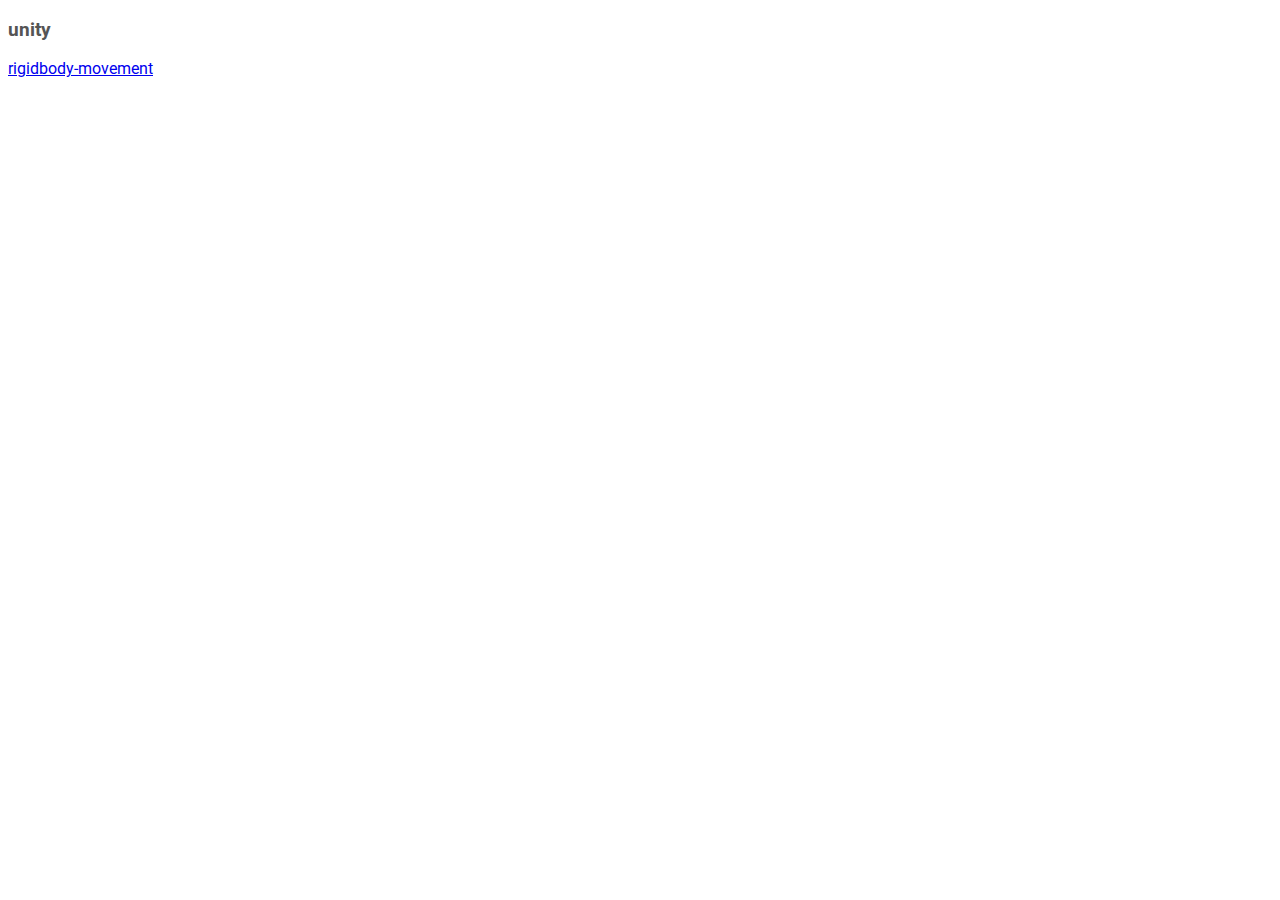
<file: docs/index.html>
<!DOCTYPE html>
<html lang="en">
<head>
  <meta charset="utf-8" />
  <title>Dev Guides</title>
  <link rel="stylesheet" href="https://fonts.googleapis.com/css2?family=Roboto:wght@400;700&family=Hack&display=swap">
  <link rel="stylesheet" href="styles.css">
  <link rel="stylesheet" href="prism.css">
  <script defer src="prism.js"></script>
</head>
<body>
<h3>unity</h3><a href="rigidbody-movement.html">rigidbody-movement</a>

</body>
</html>
</file>
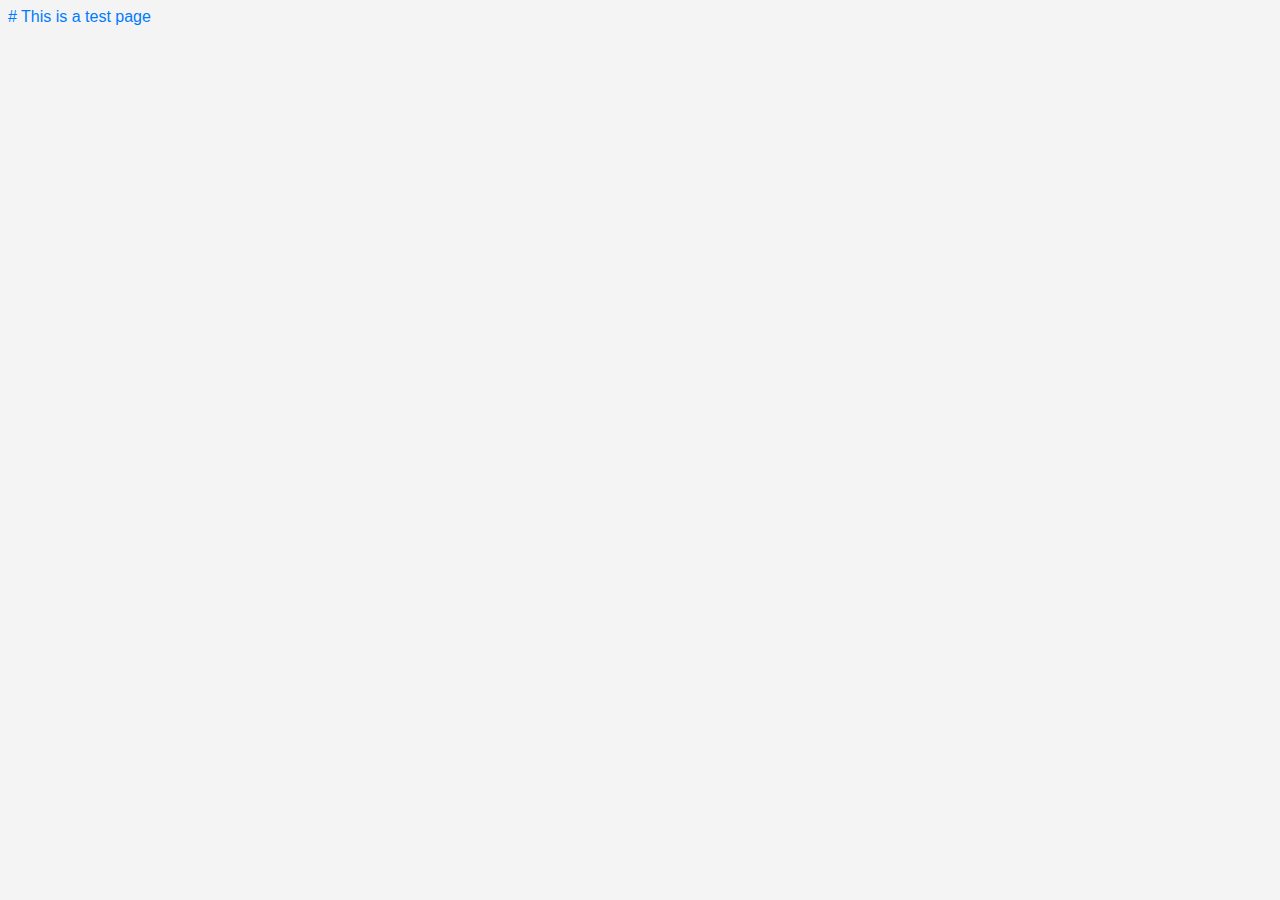
<file: public/index.html>
<!DOCTYPE html>
<html lang="en">
<head>
  <meta charset="utf-8" />
  <title>My Great Site</title>
  <link rel="stylesheet" href="styles.css">
</head>
<body>
<a href="test.html"># This is a test page
</a>
</body>
</html>
</file>
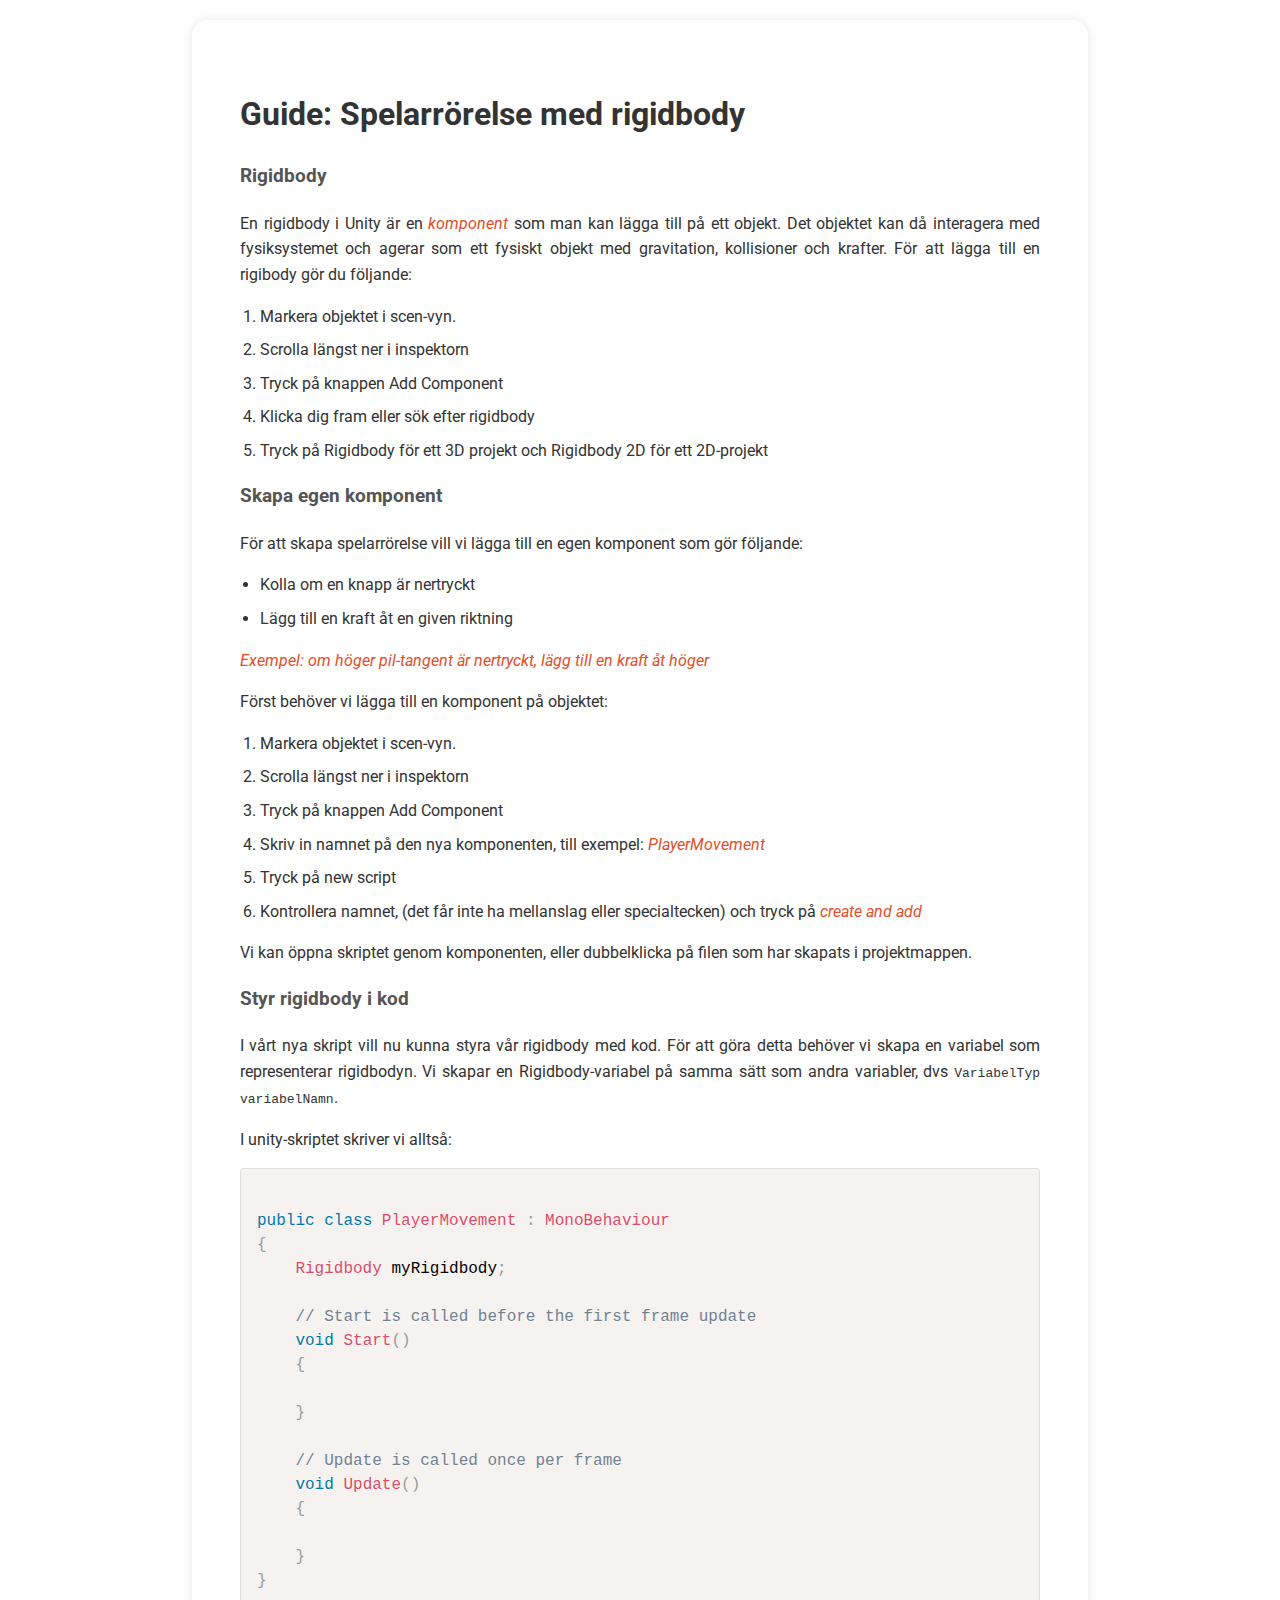
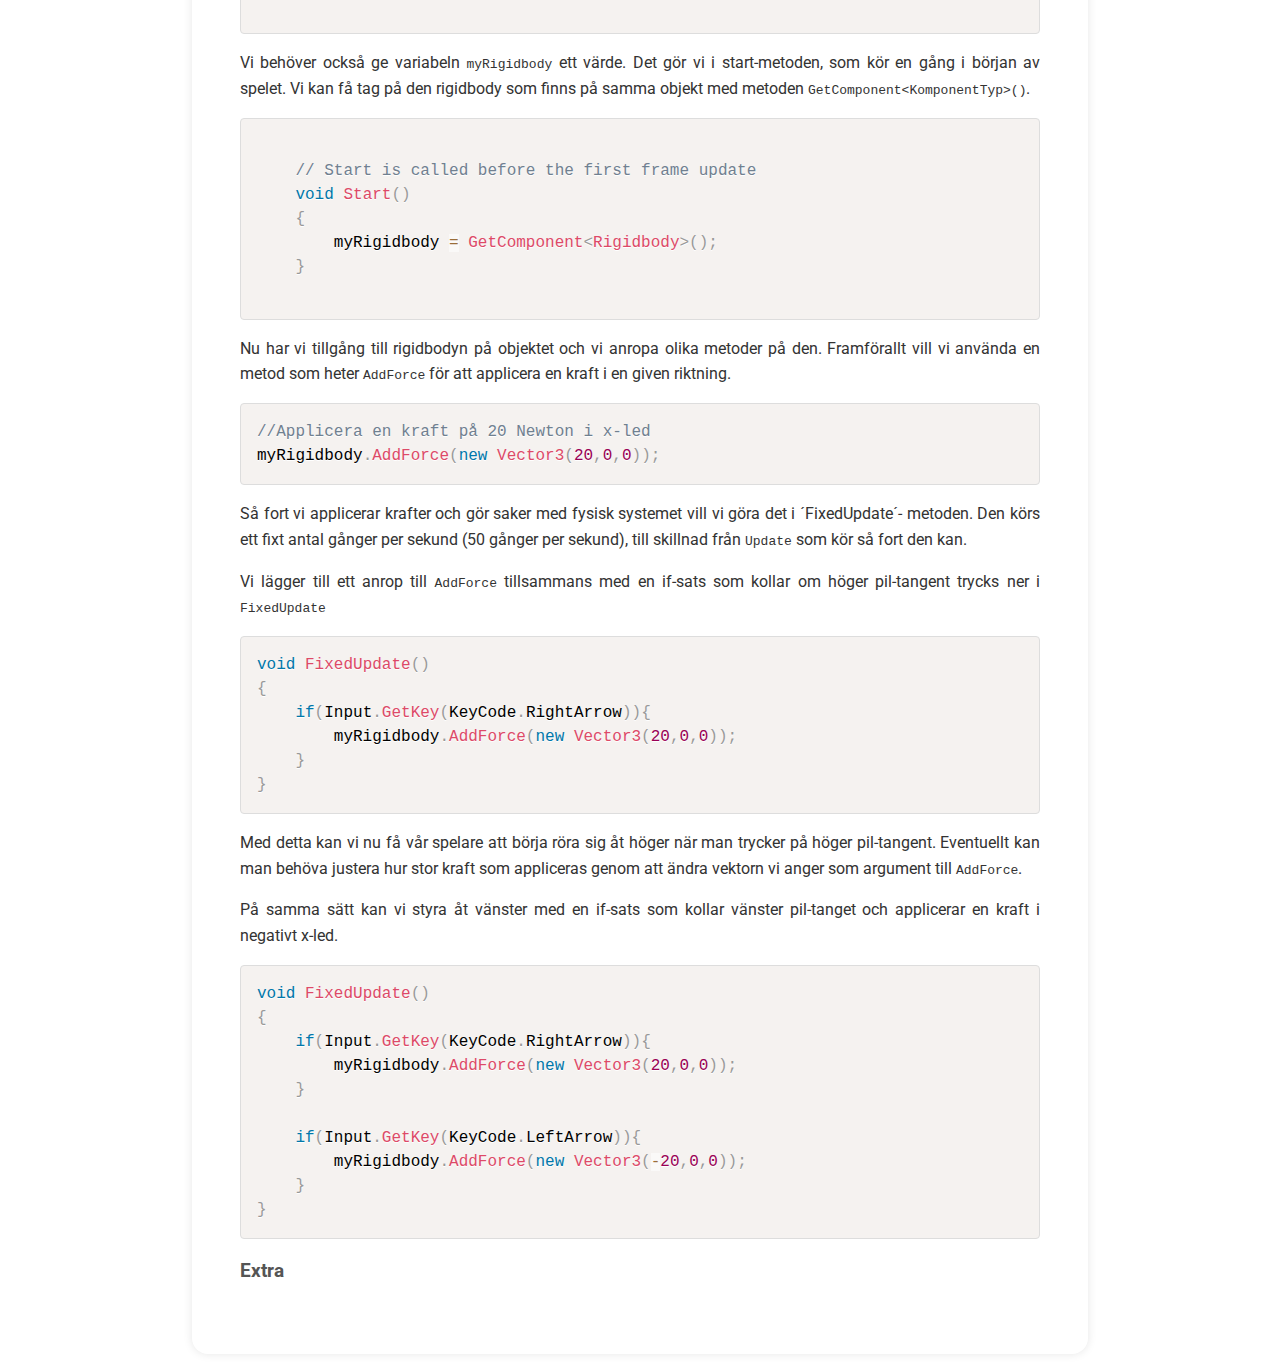
<file: docs/rigidbody-movement.html>
<!DOCTYPE html>
<html lang="en">
<head>
  <meta charset="utf-8" />
  <title>Dev Guides</title>
  <link rel="stylesheet" href="https://fonts.googleapis.com/css2?family=Roboto:wght@400;700&family=Hack&display=swap">
  <link rel="stylesheet" href="styles.css">
  <link rel="stylesheet" href="prism.css">
  <script defer src="prism.js"></script>
</head>
<body>
<div class="guide"><h1>Guide: Spelarrörelse med rigidbody</h1>
<h3>Rigidbody</h3>
<p>En rigidbody i Unity är en <em>komponent</em> som man kan lägga till på ett objekt. Det objektet kan då interagera med fysiksystemet och agerar som ett fysiskt objekt med gravitation, kollisioner och krafter. För att lägga till en rigibody gör du följande:</p>
<ol>
<li>Markera objektet i scen-vyn.</li>
<li>Scrolla längst ner i inspektorn</li>
<li>Tryck på knappen Add Component</li>
<li>Klicka dig fram eller sök efter rigidbody</li>
<li>Tryck på Rigidbody för ett 3D projekt och Rigidbody 2D för ett 2D-projekt</li>
</ol>
<h3>Skapa egen komponent</h3>
<p>För att skapa spelarrörelse vill vi lägga till en egen komponent som gör följande:</p>
<ul>
<li>Kolla om en knapp är nertryckt</li>
<li>Lägg till en kraft åt en given riktning</li>
</ul>
<p><em>Exempel: om höger pil-tangent är nertryckt, lägg till en kraft åt höger</em></p>
<p>Först behöver vi lägga till en komponent på objektet:</p>
<ol>
<li>Markera objektet i scen-vyn.</li>
<li>Scrolla längst ner i inspektorn</li>
<li>Tryck på knappen Add Component</li>
<li>Skriv in namnet på den nya komponenten, till exempel: <em>PlayerMovement</em></li>
<li>Tryck på new script</li>
<li>Kontrollera namnet, (det får inte ha mellanslag eller specialtecken) och tryck på <em>create and add</em></li>
</ol>
<p>Vi kan öppna skriptet genom komponenten, eller dubbelklicka på filen som har skapats i projektmappen.</p>
<h3>Styr rigidbody i kod</h3>
<p>I vårt nya skript vill nu kunna styra vår rigidbody med kod. För att göra detta behöver vi skapa en variabel som representerar rigidbodyn. Vi skapar en Rigidbody-variabel på samma sätt som andra variabler, dvs <code>VariabelTyp variabelNamn</code>.</p>
<p>I unity-skriptet skriver vi alltså:</p>
<pre><code class="language-csharp">
public class PlayerMovement : MonoBehaviour
{
    Rigidbody myRigidbody;

    // Start is called before the first frame update
    void Start()
    {

    }

    // Update is called once per frame
    void Update()
    {

    }
}

</code></pre>
<p>Vi behöver också ge variabeln <code>myRigidbody</code> ett värde. Det gör vi i start-metoden, som kör en gång i början av spelet. Vi kan få tag på den rigidbody som finns på samma objekt med metoden <code>GetComponent&lt;KomponentTyp&gt;()</code>.</p>
<pre><code class="language-csharp">
    // Start is called before the first frame update
    void Start()
    {
        myRigidbody = GetComponent&lt;Rigidbody&gt;();
    }

</code></pre>
<p>Nu har vi tillgång till rigidbodyn på objektet och vi anropa olika metoder på den. Framförallt vill vi använda en metod som heter <code>AddForce</code> för att applicera en kraft i en given riktning. </p>
<pre><code class="language-csharp">//Applicera en kraft på 20 Newton i x-led
myRigidbody.AddForce(new Vector3(20,0,0));
</code></pre>
<p>Så fort vi applicerar krafter och gör saker med fysisk systemet vill vi göra det i ´FixedUpdate´- metoden. Den körs ett fixt antal gånger per sekund (50 gånger per sekund), till skillnad från <code>Update</code> som kör så fort den kan.</p>
<p>Vi lägger till ett anrop till <code>AddForce</code> tillsammans med en if-sats som kollar om höger pil-tangent trycks ner i <code>FixedUpdate</code></p>
<pre><code class="language-csharp">void FixedUpdate()
{
    if(Input.GetKey(KeyCode.RightArrow)){
        myRigidbody.AddForce(new Vector3(20,0,0));
    }
}
</code></pre>
<p>Med detta kan vi nu få vår spelare att börja röra sig åt höger när man trycker på höger pil-tangent. Eventuellt kan man behöva justera hur stor kraft som appliceras genom att ändra vektorn vi anger som argument till <code>AddForce</code>.</p>
<p>På samma sätt kan vi styra åt vänster med en if-sats som kollar vänster pil-tanget och applicerar en kraft i negativt x-led.</p>
<pre><code class="language-csharp">void FixedUpdate()
{
    if(Input.GetKey(KeyCode.RightArrow)){
        myRigidbody.AddForce(new Vector3(20,0,0));
    }

    if(Input.GetKey(KeyCode.LeftArrow)){
        myRigidbody.AddForce(new Vector3(-20,0,0));
    } 
}
</code></pre>
<h3>Extra</h3></div>

</body>
</html>
</file>
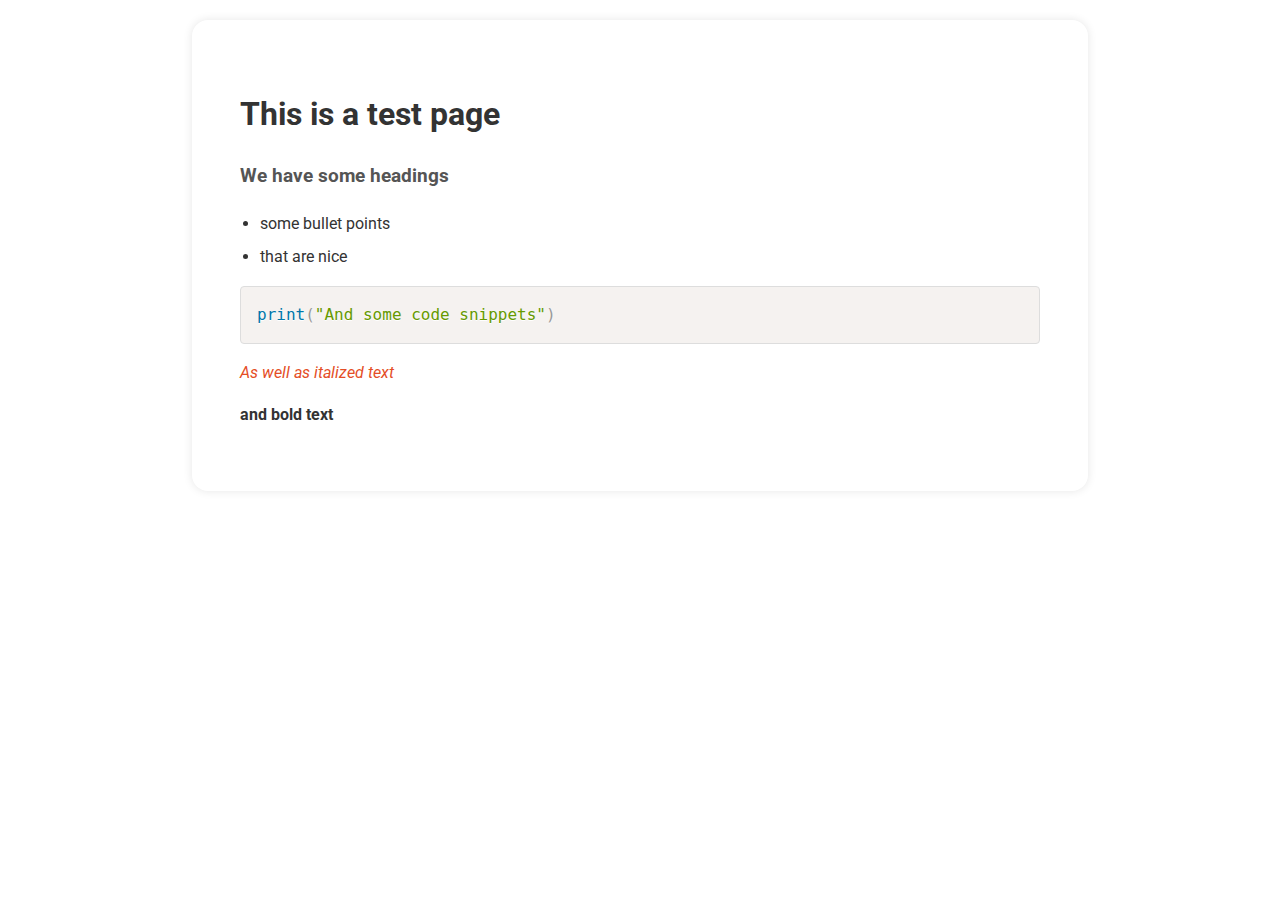
<file: docs/test.html>
<!DOCTYPE html>
<html lang="en">
<head>
  <meta charset="utf-8" />
  <title>Dev Guides</title>
  <link rel="stylesheet" href="https://fonts.googleapis.com/css2?family=Roboto:wght@400;700&family=Hack&display=swap">
  <link rel="stylesheet" href="styles.css">
  <link rel="stylesheet" href="prism.css">
  <script defer src="prism.js"></script>
</head>
<body>
<div class="guide"><h1>This is a test page</h1>
<h3>We have some headings</h3>
<ul>
<li>some bullet points</li>
<li>that are nice</li>
</ul>
<pre><code class="language-python">print(&quot;And some code snippets&quot;)
</code></pre>
<p><em>As well as italized text</em></p>
<p><strong>and bold text</strong></p></div>

</body>
</html>
</file>
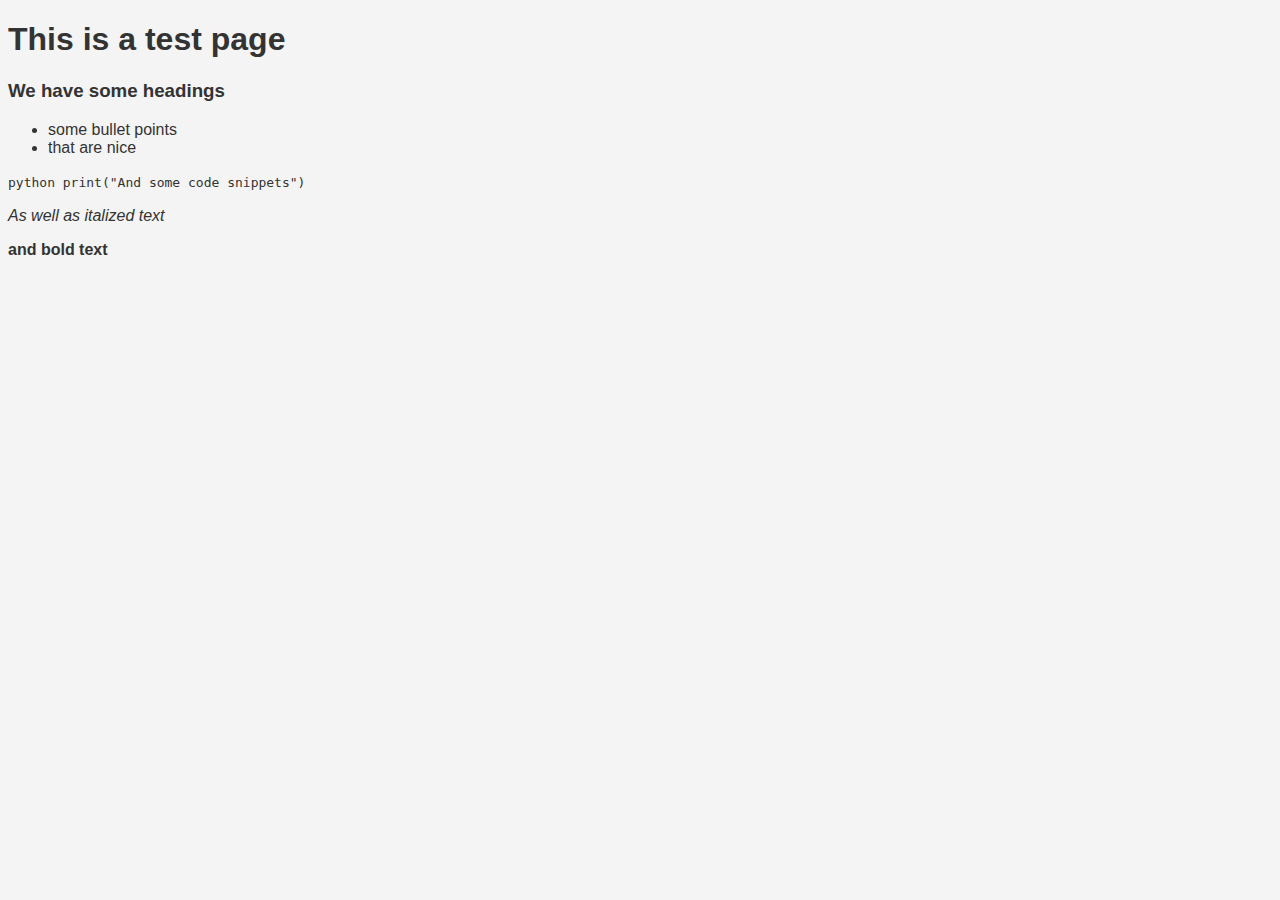
<file: public/test.html>
<!DOCTYPE html>
<html lang="en">
<head>
  <meta charset="utf-8" />
  <title>My Great Site</title>
  <link rel="stylesheet" href="styles.css">
</head>
<body>
<h1>This is a test page</h1>
<h3>We have some headings</h3>
<ul>
<li>some bullet points</li>
<li>that are nice</li>
</ul>
<p><code>python
print("And some code snippets")</code></p>
<p><em>As well as italized text</em></p>
<p><strong>and bold text</strong></p>
</body>
</html>
</file>
<file: docs/styles.css>
body {
  font-family: 'Roboto', sans-serif;
}

.guide{
  margin: 20px auto;
  padding: 3em;
  background-color: #fff;
  color: #333;
  line-height: 1.6;
  max-width: 800px;
  box-shadow: 0 0 10px rgba(0, 0, 0, 0.1);
  border-radius: 1em;
}

h1 {
  color: #333;
}

h2 {
  color: #444;
}

h3 {
  color: #555;
}

p {
  margin-bottom: 16px;
  text-align: justify;
}

em {
  font-style: italic;
  color: #e44d26; /* Orange (similar to HackMD's link color) */
}

ol, ul {
  padding-left: 20px;
}

li {
  margin-bottom: 8px;
}

ol {
  list-style-type: decimal;
}

ul {
  list-style-type: disc;
}



pre {
  background-color: #f0f0f0;
  padding: 10px;
  border: 1px solid #ddd;
  border-radius: 4px;
  overflow-x: auto;
}
</file>
<file: docs/prism.css>
/* PrismJS 1.29.0
https://prismjs.com/download.html#themes=prism&languages=markup+css+clike+javascript+csharp+java+python */
code[class*=language-],pre[class*=language-]{color:#000;background:0 0;text-shadow:0 1px #fff;font-family:Consolas,Monaco,'Andale Mono','Ubuntu Mono',monospace;font-size:1em;text-align:left;white-space:pre;word-spacing:normal;word-break:normal;word-wrap:normal;line-height:1.5;-moz-tab-size:4;-o-tab-size:4;tab-size:4;-webkit-hyphens:none;-moz-hyphens:none;-ms-hyphens:none;hyphens:none}code[class*=language-] ::-moz-selection,code[class*=language-]::-moz-selection,pre[class*=language-] ::-moz-selection,pre[class*=language-]::-moz-selection{text-shadow:none;background:#b3d4fc}code[class*=language-] ::selection,code[class*=language-]::selection,pre[class*=language-] ::selection,pre[class*=language-]::selection{text-shadow:none;background:#b3d4fc}@media print{code[class*=language-],pre[class*=language-]{text-shadow:none}}pre[class*=language-]{padding:1em;margin:.5em 0;overflow:auto}:not(pre)>code[class*=language-],pre[class*=language-]{background:#f5f2f0}:not(pre)>code[class*=language-]{padding:.1em;border-radius:.3em;white-space:normal}.token.cdata,.token.comment,.token.doctype,.token.prolog{color:#708090}.token.punctuation{color:#999}.token.namespace{opacity:.7}.token.boolean,.token.constant,.token.deleted,.token.number,.token.property,.token.symbol,.token.tag{color:#905}.token.attr-name,.token.builtin,.token.char,.token.inserted,.token.selector,.token.string{color:#690}.language-css .token.string,.style .token.string,.token.entity,.token.operator,.token.url{color:#9a6e3a;background:hsla(0,0%,100%,.5)}.token.atrule,.token.attr-value,.token.keyword{color:#07a}.token.class-name,.token.function{color:#dd4a68}.token.important,.token.regex,.token.variable{color:#e90}.token.bold,.token.important{font-weight:700}.token.italic{font-style:italic}.token.entity{cursor:help}
</file>
<file: public/styles.css>
body {
    font-family: 'Arial', sans-serif;
    background-color: #f4f4f4;
    color: #333;

}


h1, h2, h3 {
color: #333;
}

a {
color: #007bff;
text-decoration: none;
}

a:hover {
text-decoration: underline;
}
</file>
